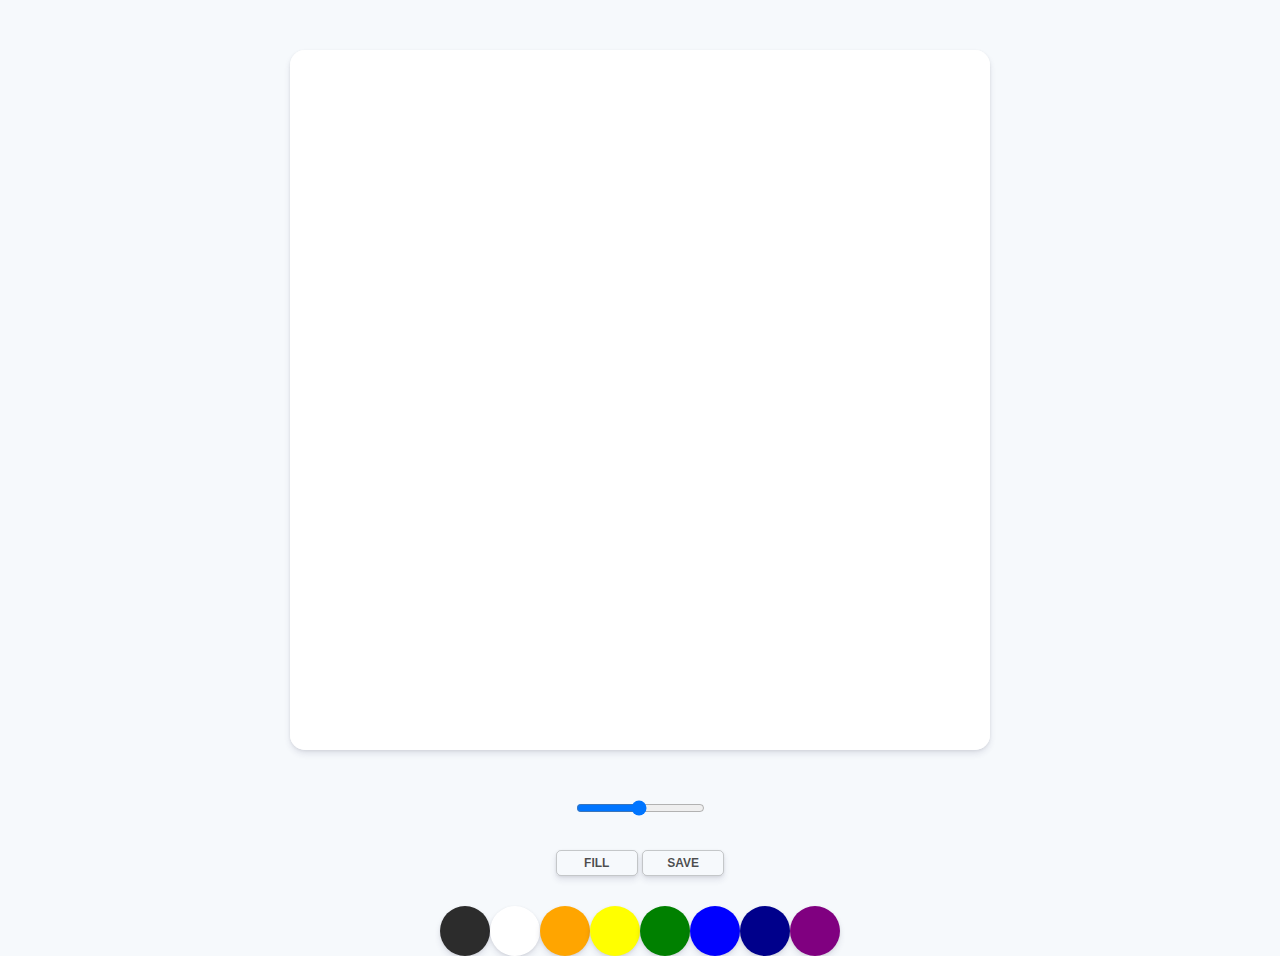
<file: canvas.html>
<!DOCTYPE html>
<head>
    <title>Wonseok's Canvas</title>
    <meta charset="utf-8"/>
    <link rel = "stylesheet" href="./canvas.css">
    </head>
<body>

    <canvas id="jsCanvas" class="canvas">
    </canvas>
    <div class="controls">
        <div class="controls_range">
            <input type="range" id="jsRange" min="0.1" max="5.0" value="2.5" step="0.1"/>
        </div>
        <div class="controls_btns">
            <button id="jsMode">fill</button>
            <button id="jsSave">save</button>
        </div>
        <div class="controls_colors" id="jsColors">
        <div class="controls_color jsColor" style=background-color:#2c2c2c></div>
        <div class="controls_color jsColor" style=background-color:white></div>
        <div class="controls_color jsColor" style=background-color:orange></div>
        <div class="controls_color jsColor" style=background-color:yellow></div>
        <div class="controls_color jsColor" style=background-color:green></div>
        <div class="controls_color jsColor" style=background-color:blue></div>
        <div class="controls_color jsColor" style=background-color:darkblue></div>
        <div class="controls_color jsColor" style=background-color:purple></div>
        </div>
    </div>
    <script src="app.js"></script>
    
</body>
</html>
</file>
<file: canvas.css>
@import "cssSetup.css";
body{
    background-color: #f6f9fc;
    display: flex;
    flex-direction:column;
    align-items: center;
    padding-top:50px;
}
.canvas{
    width: 700px;
    height: 700px;
    background-color: white;
    border-radius: 15px;
    box-shadow: 0 4px 6px rgba(50, 50, 93, 0.11), 0 1px 3px rgba(0, 0, 0, 0.08);
    
}
.controls_colors .controls_color {
    width:50px;
    height: 50px;
    border-radius: 25px;
    cursor: pointer;
    box-shadow: 0 4px 6px rgba(50, 50, 93, 0.11), 0 1px 3px rgba(0, 0, 0, 0.08);
    
}
.controls .controls_colors{
    display: flex;
}
.controls{
    margin-top: 50px;
    display: flex;
    flex-direction: column;
    align-items: center;

}
.controls .controls_btns{
    margin-bottom:30px;
    margin-top:30px;
}

.controls_btns button{
    all:unset;
    cursor: pointer;
    padding: 5px 0px;
    width: 80px;
    text-align: center;
    border-radius: 5px;
    border: 1px solid rgba(0, 0, 0, 0.2);
    box-shadow: 0 4px 6px rgba(50, 50, 93, 0.11), 0 1px 3px rgba(0, 0, 0, 0.08);
    color: rgba(0, 0, 0, 0.7);
    text-transform: uppercase;
    font-weight: 600;
    font-size: 12px;
}
.controls_btns button:active{
    transform:scale(0.98);
}
</file>
